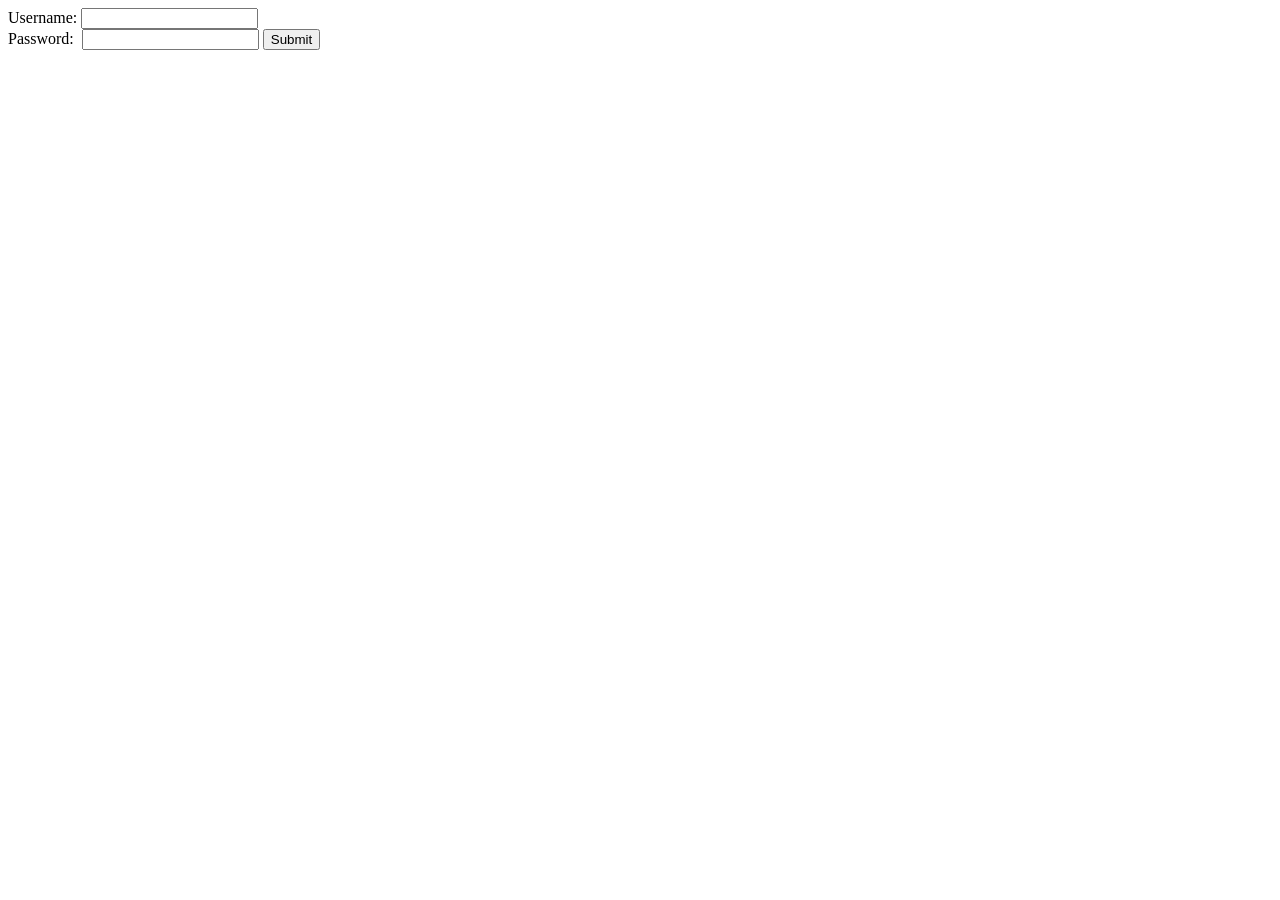
<file: Assignment 1/www/Data/public_html/index.html>
<html>
<body>
<form action= "encryptPWs.php" method="POST">
Username: <input type="text" name="username"><br>

Password: &nbsp;<input type="password" name="password">
<input type="submit">
</form>
</body>
</html>
</file>
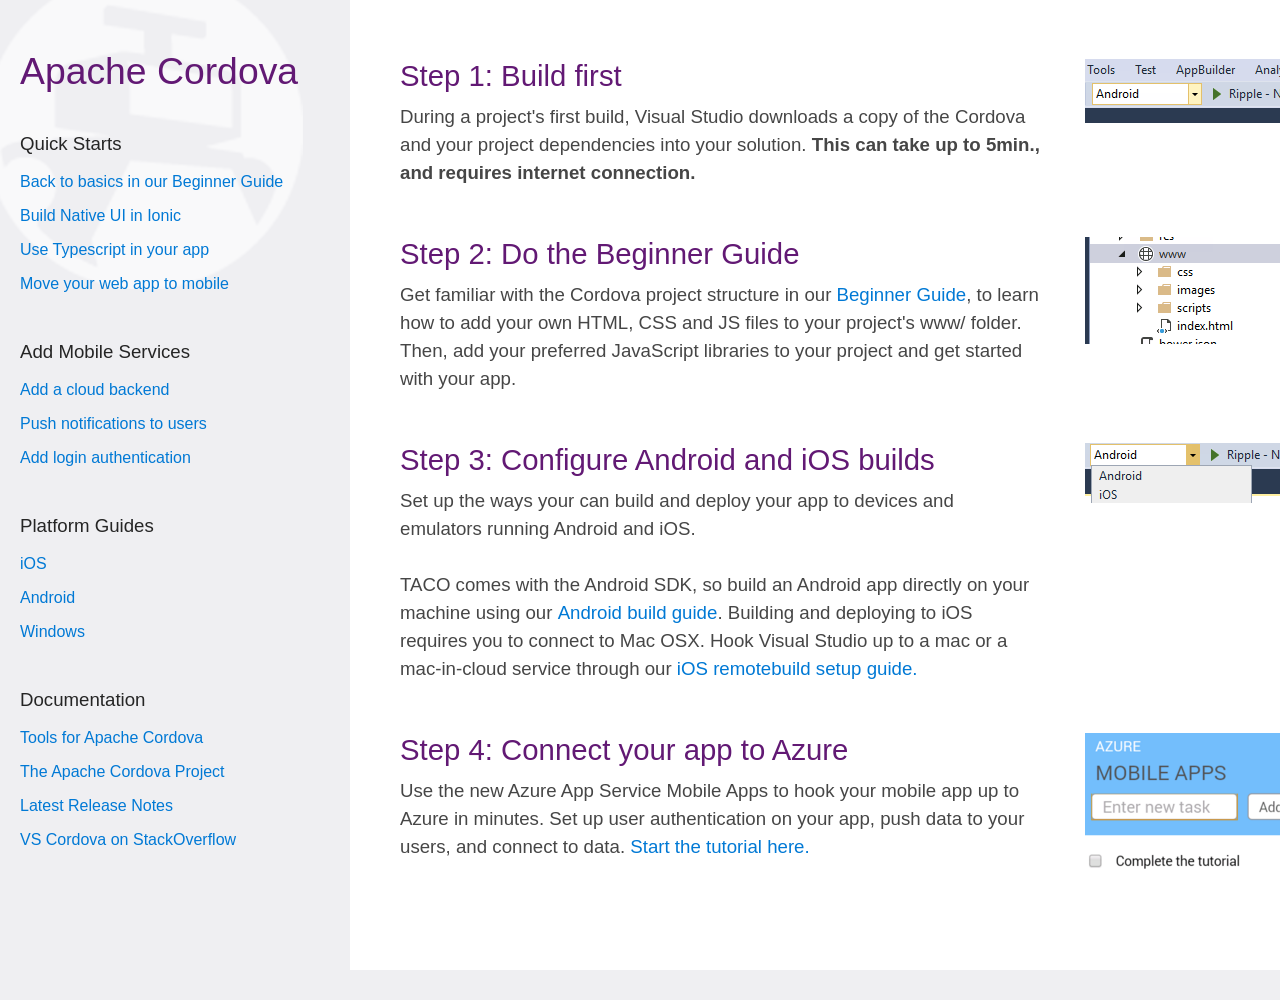
<file: Assignment 1/Project_Readme.html>
<!DOCTYPE html>
<html>
	<head>
		<title>Getting started with Visual Studio Tools for Apache Cordova</title>
		<style type="text/css">
			* {
		        margin: 0;
		        padding: 0;
		        border: 0;
		        outline: 0;
		        font-size: 100%;
		        background: transparent;
				vertical-align: top;
	    	}
	    	html,body,.startpage {
	    		height:100%;
	    		white-space: nowrap;
	    	}
	    	.startpage {
	    		background-color: #efeff2;	
	    		font-family: "Segoe UI","Segoe WP",Helvetica,Arial,sans-serif;
				text-align: left;
	    	}
	    	#taco-bot {
	    		position:absolute;
				left:0;
	    		z-index: -1;
	    	}
	    	.side-menu {
				float:left;
	    		height:100%;
	    		width: 310px;
	    		padding: 50px 20px;
	    	}
	    	.side-menu-title {
	    		font-weight: 100;
	    		font-size: 28pt;
	    		color: #621974;
	    	}
	    	.side-menu-title-sub {
	    		margin:40px 0 10px;

	    		font-weight: 300;
	    		font-size: 14pt;
	    		color: #252525;
	    	}
	    	.side-menu-title-sub-body {
	    		padding:8px 0;

	    		font-weight: 500;
	    		font-size: 12pt;
	    		color: #0079d5;
	    	}
	    	a {
	    		color: #0079d5;
	    		text-decoration: none;
	    	}

	    	.content {
	    		position:absolute;
				left:350px;
				right:0;
	    		min-height:800px;
	    		min-width: 900px;
	    		padding: 59px 50px;
	    		
	    		background-color: white;
	    		white-space: normal;
	    	}
	    	.content-block {
	    		position: relative; 
	    		min-width: 900px;
	    	}
	    	.content-text {
				float:left;
	    		width:640px;
	    		margin-right: 45px;
	    	}
	    	.content-images {
	    		display:inline-block;
	    	}
	    	.content-title {
	    		padding-bottom: 10px;

				font-weight: 500;
	    		font-size: 22pt;
	    		color: #621974;
	    	}
	    	.content-title-body {
	    		padding-bottom: 50px;
	    		line-height: 150%;

				font-weight: 500;
	    		font-size: 14pt;
	    		color: #464646;
	    	}
	    	.step-image {
				float:left;
	    		position: relative;
	    	}


		</style>
	</head>

	<body class="startpage">
		<div id="taco-bot">
				<img width='303' height='289' title='TACO-bot' alt='I am the TACO bot' src='[data-uri]'>
			</div>

		<div class="side-menu">

			<h1 class="side-menu-title">Apache Cordova</h1>

			<div class="links">
				<h3 class="side-menu-title-sub">Quick Starts</h3>
				
					<p class="side-menu-title-sub-body"><a target="_blank" href="http://go.microsoft.com/fwlink/?LinkId=760737">Back to basics in our Beginner Guide</a></p>
					<p class="side-menu-title-sub-body"><a target="_blank" href="http://go.microsoft.com/fwlink/?LinkId=760739">Build Native UI in Ionic</a></p>
					<p class="side-menu-title-sub-body"><a target="_blank" href="http://go.microsoft.com/fwlink/?LinkId=760741">Use Typescript in your app</a></p>
					<p class="side-menu-title-sub-body"><a target="_blank" href="http://go.microsoft.com/fwlink/?LinkId=760740">Move your web app to mobile</a></p>
				
			</div>

			<div class="links">
				<h3 class="side-menu-title-sub">Add Mobile Services</h3>

					<p class="side-menu-title-sub-body"><a target="_blank" href="https://azure.microsoft.com/en-us/documentation/articles/app-service-mobile-cordova-get-started/">Add a cloud backend</a></p>
					<p class="side-menu-title-sub-body"><a target="_blank" href="https://azure.microsoft.com/en-us/documentation/articles/app-service-mobile-cordova-get-started-push/">Push notifications to users</a></p>
					<p class="side-menu-title-sub-body"><a target="_blank" href="https://azure.microsoft.com/en-us/documentation/articles/app-service-mobile-cordova-get-started-users/">Add login authentication</a></p>
				
			</div>

			<div class="links">
				<h3 class="side-menu-title-sub">Platform Guides</h3>
				
					<p class="side-menu-title-sub-body"><a target="_blank" href="http://go.microsoft.com/fwlink/?LinkId=760745">iOS</a></p>
					<p class="side-menu-title-sub-body"><a target="_blank" href="http://go.microsoft.com/fwlink/?LinkId=760746">Android</a></p>
					<p class="side-menu-title-sub-body"><a target="_blank" href=" http://go.microsoft.com/fwlink/?LinkId=760747">Windows</a></p>

			</div>

			<div class="links">
				<h3 class="side-menu-title-sub">Documentation</h3>
				
					<p class="side-menu-title-sub-body"><a target="_blank" href="http://go.microsoft.com/fwlink/?LinkId=760742">Tools for Apache Cordova</a></p>
					<p class="side-menu-title-sub-body"><a target="_blank" href="http://go.microsoft.com/fwlink/?LinkId=760748">The Apache Cordova Project</a></p>
					<p class="side-menu-title-sub-body"><a target="_blank" href="http://go.microsoft.com/fwlink/?LinkId=760744">Latest Release Notes</a></p>
					<p class="side-menu-title-sub-body"><a target="_blank" href="http://go.microsoft.com/fwlink/?LinkId=760743">VS Cordova on StackOverflow</a></p>
				
			</div>

			

		</div>

		<div class="content">
			<div class="content-block">
				<div class="content-text">
					<h1 class="content-title">Step 1: Build first</h1>
					<p class="content-title-body">During a project's first build, Visual Studio downloads a copy of the Cordova and your project dependencies into your solution. <strong>This can take up to 5min., and requires internet connection.</strong></p>
				</div>
				
				<img class="step-image" id="step1" width='215' height='64' title='Step 1' alt='Step 1' src='[data-uri]'>
			</div>

			<div class="content-block">
				<div class="content-text">
					<h1 class="content-title">Step 2: Do the Beginner Guide</h1>
					<p class="content-title-body">Get familiar with the Cordova project structure in our <a target="_blank" href="http://go.microsoft.com/fwlink/?LinkId=760737">Beginner Guide</a>, to learn how to add your own HTML, CSS and JS files to your project's www/ folder. Then, add your preferred JavaScript libraries to your project and get started with your app.</p>
				</div>
				
				<img class="step-image" id="step2" width='215' height='107' title='Step 2' alt='Step 2' src='[data-uri]'>
			</div>

			<div class="content-block">
				<div class="content-text">
					<h1 class="content-title">Step 3: Configure Android and iOS builds</h1>
					<p class="content-title-body">Set up the ways your can build and deploy your app to devices and emulators running Android and iOS. <br/><br/>TACO comes with the Android SDK, so build an Android app directly on your machine using our <a target="_blank" href="http://go.microsoft.com/fwlink/?LinkId=760746">Android build guide</a>. Building and deploying to iOS requires you to connect to Mac OSX. Hook Visual Studio up to a mac or a mac-in-cloud service through our <a target="_blank" href="http://go.microsoft.com/fwlink/?LinkId=760745">iOS remotebuild setup guide.</a></p>
				</div>
				
				<img class="step-image" id="step3" width='215' height='60' title='Step 3' alt='Step 3' src='[data-uri]'>
			</div>

			<div class="content-block">
				<div class="content-text">
					<h1 class="content-title">Step 4: Connect your app to Azure</h1>
					<p class="content-title-body">Use the new Azure App Service Mobile Apps to hook your mobile app up to Azure in minutes. Set up user authentication on your app, push data to your users, and connect to data. <a target="_blank" href="http://go.microsoft.com/fwlink/?LinkID=533127">Start the tutorial here.</a></p>
				</div>
				
				<img class="step-image" id="step4" width='215' height='140' title='Step 4' alt='Step 4' src='[data-uri]'>
			</div>
		</div>
	</body>
</html>
</file>
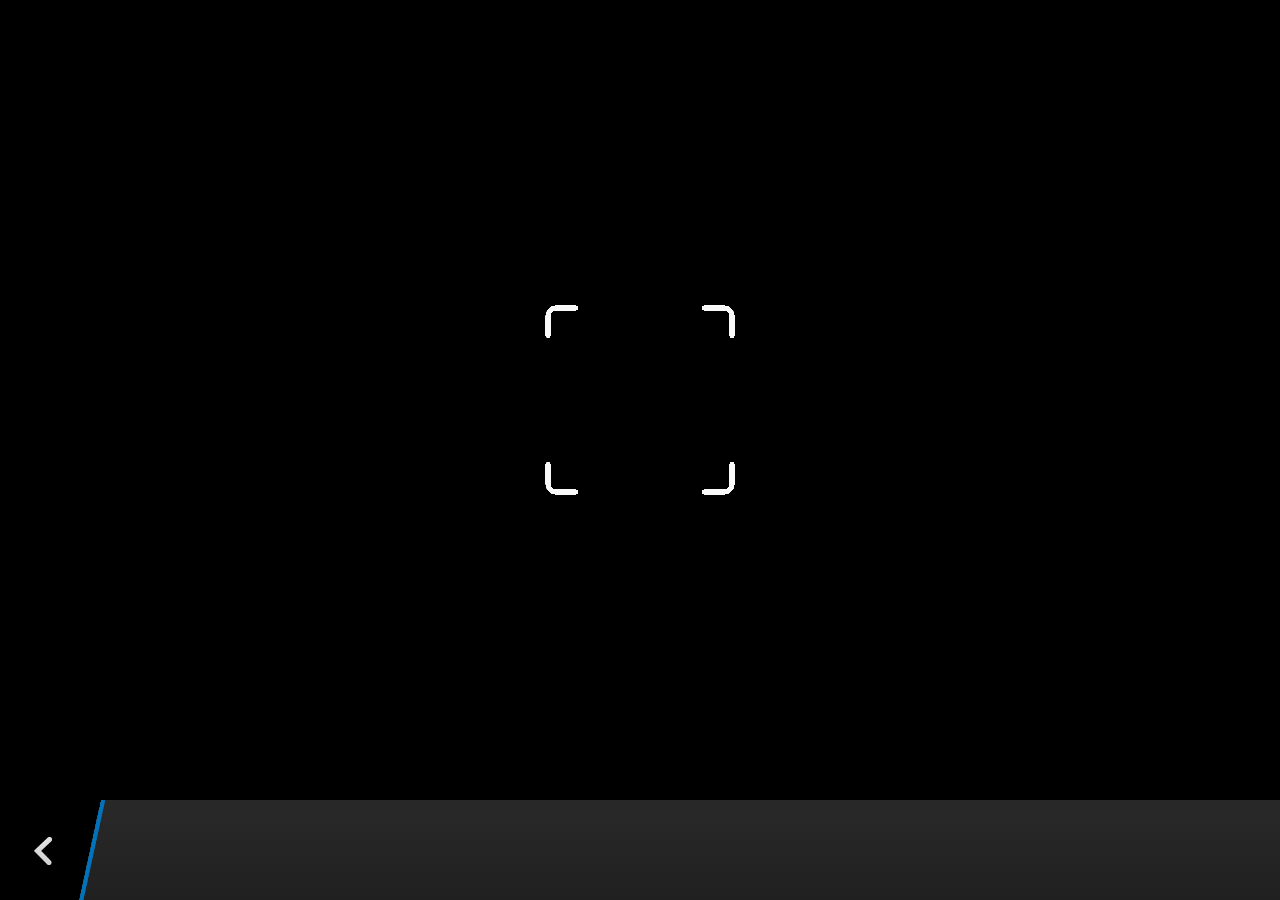
<file: Assignment 1/plugins/cordova-plugin-camera/www/blackberry10/assets/camera.html>
<!--
 Licensed under the Apache License, Version 2.0 (the "License");
 you may not use this file except in compliance with the License.
 You may obtain a copy of the License at

 http://www.apache.org/licenses/LICENSE-2.0

 Unless required by applicable law or agreed to in writing, software
 distributed under the License is distributed on an "AS IS" BASIS,
 WITHOUT WARRANTIES OR CONDITIONS OF ANY KIND, either express or implied.
 See the License for the specific language governing permissions and
 limitations under the License.
 -->
<!DOCTYPE HTML>
<html lang="en">
    <head>
        <meta charset="utf-8">
        <script src="camera.js" type="text/javascript"></script>
        <script>
            var meta = document.createElement("meta");
            meta.setAttribute('name','viewport');
            meta.setAttribute('content','initial-scale='+ (1/window.devicePixelRatio) + ',user-scalable=no');
            document.getElementsByTagName('head')[0].appendChild(meta);
        </script>
    </head>
    <style type="text/css">
        body {
            background-color: black;
        }
        .action-bar {
            position: fixed;
            left: 0px;
            bottom: 0px;
            height: 100px;
            width: 100%;
            background-image: linear-gradient(rgb(41, 41, 41), rgb(32, 32, 32));
        }
        .action-bar-back {
            width: 78px;
            height: 100px;
            background-color: black;
        }
        .action-bar-divider {
            position: fixed;
            bottom: 0px;
            left: 78px;
            width: 28px;
            height: 100px;
            background-image: url([data-uri]);
        }
        .action-bar-back-button {
            position: fixed;
            bottom: 35px;
            left: 34px;
            width: 18px;
            height: 28px;
            background-image: url([data-uri]);
        }
        .camera-cross-hairs {
            position: fixed;
            top: 50%;
            left: 50%;
            -webkit-transform: translate(-50%, -147px);
            width: 194px;
            height: 195px;
            background-image: url([data-uri]); 
        }
    </style>
    <body>
        <div id="camera">
            <video id="v"></video>
            <div class="camera-cross-hairs"></div>
        </div>
        <canvas id="c" style="display: none;"></canvas>
        <div class="action-bar">
            <div id="back" class="action-bar-back">
                <div class="action-bar-back-button"></div>
            </div>
            <div class="action-bar-divider"></div>
        </div>
    </body>
</html>
</file>
